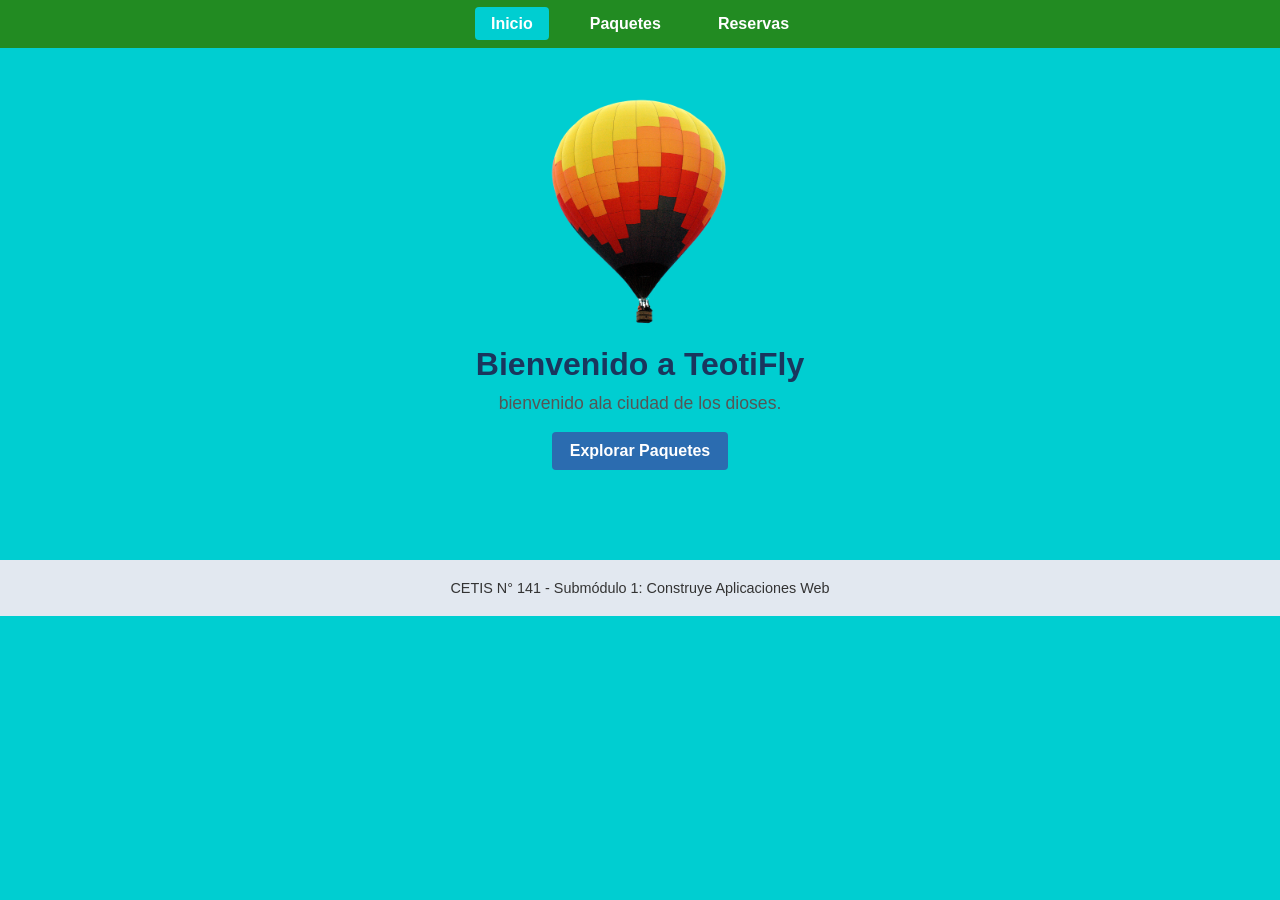
<file: index.html>
<!DOCTYPE html>
<html lang="es">
<head>
<meta charset="UTF-8">
<meta name="viewport" content="width=device-width, initial-scale=1.0">
<title>TeotiFly | Inicio</title>
<link rel="stylesheet" href="assets/css/styles.css">
</head>
<body>
<!-- Menú de navegación principal -->
<nav class="menu-principal">
<ul>
<li><a href="index.html" class="activo">Inicio</a></li>
<li><a href="paquetes.html">Paquetes</a></li>
<li><a href="reservas.html">Reservas</a></li>
</ul>
</nav>
<!-- Contenido principal centrado -->
<main class="contenido-inicio">
<!-- Imagen del logo traída desde la carpeta assets -->
<img src="assets/img/logo.png" alt="Logo de TeotiFly" class="logo-central">
<h1>Bienvenido a TeotiFly</h1>
<p>bienvenido ala ciudad de los dioses.</p>
<br>
<a href="paquetes.html" class="boton-enlace">Explorar Paquetes</a>
</main>

<footer>
<p>CETIS N° 141 - Submódulo 1: Construye Aplicaciones Web</p>
</footer>
</body>
</html>
</file>
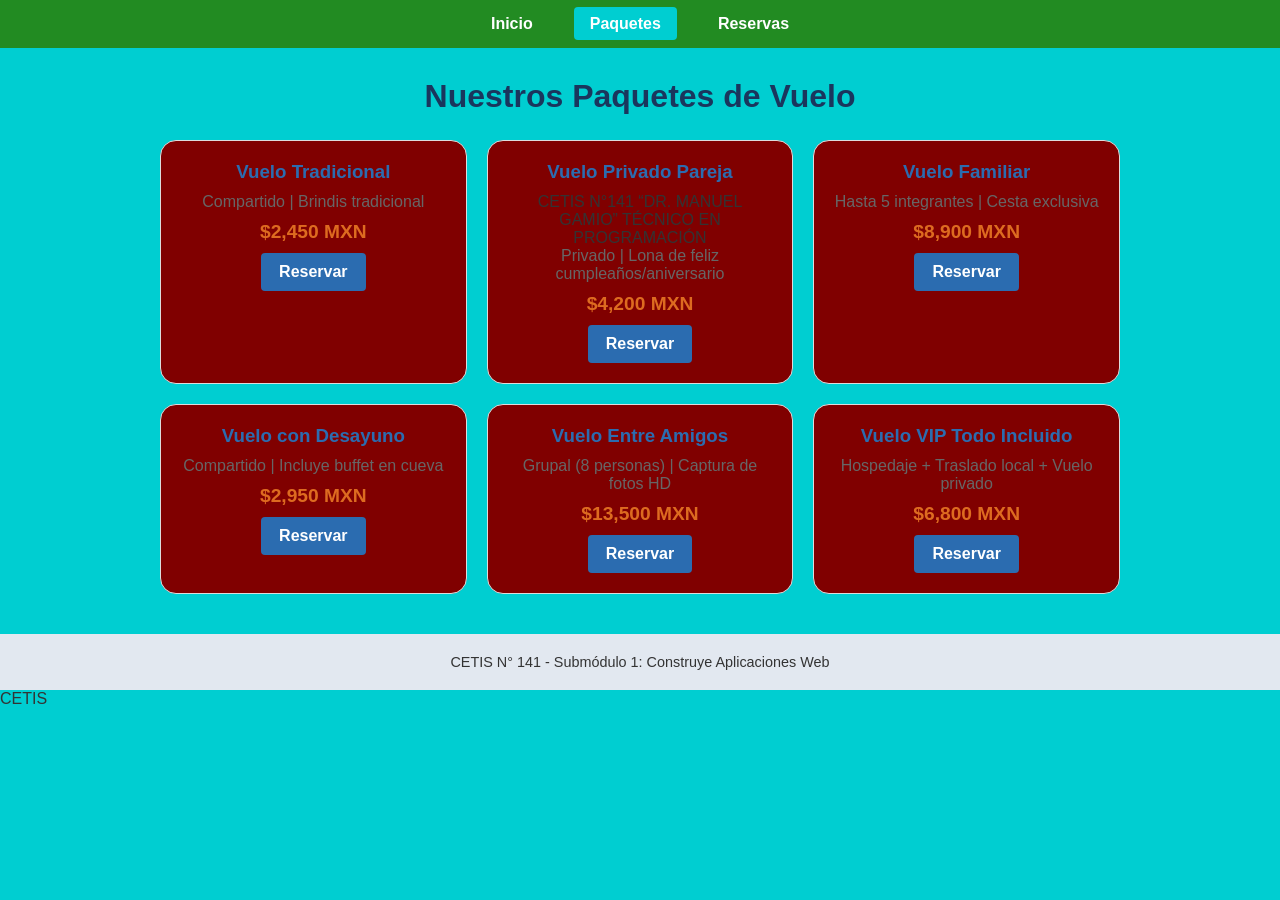
<file: paquetes.html>
<!DOCTYPE html>
<html lang="es">
<head>
<meta charset="UTF-8">
<meta name="viewport" content="width=device-width, initial-scale=1.0">
<title>TeotiFly | Paquetes</title>
<link rel="stylesheet" href="assets/css/styles.css">
</head>
<body>
<nav class="menu-principal">
<ul>
<li><a href="index.html">Inicio</a></li>
<li><a href="paquetes.html" class="activo">Paquetes</a></li>
<li><a href="reservas.html">Reservas</a></li>
</ul>
</nav>
<main class="contenedor-principal">
<h1 class="titulo-seccion">Nuestros Paquetes de Vuelo</h1>
<!-- Rejilla con 6 elementos para apreciar CSS Grid -->
<section class="rejilla-paquetes">
<article class="tarjeta">
<h3>Vuelo Tradicional</h3>
<p>Compartido | Brindis tradicional</p>
<p class="precio">$2,450 MXN</p>
<a href="reservas.html" class="boton-tarjeta">Reservar</a>
</article>
<article class="tarjeta">
<h3>Vuelo Privado Pareja</h3>

CETIS N°141 “DR. MANUEL GAMIO”
TÉCNICO EN PROGRAMACIÓN

<p>Privado | Lona de feliz cumpleaños/aniversario</p>
<p class="precio">$4,200 MXN</p>
<a href="reservas.html" class="boton-tarjeta">Reservar</a>
</article>
<article class="tarjeta">
<h3>Vuelo Familiar</h3>
<p>Hasta 5 integrantes | Cesta exclusiva</p>
<p class="precio">$8,900 MXN</p>
<a href="reservas.html" class="boton-tarjeta">Reservar</a>
</article>
<article class="tarjeta">
<h3>Vuelo con Desayuno</h3>
<p>Compartido | Incluye buffet en cueva</p>
<p class="precio">$2,950 MXN</p>
<a href="reservas.html" class="boton-tarjeta">Reservar</a>
</article>
<article class="tarjeta">
<h3>Vuelo Entre Amigos</h3>
<p>Grupal (8 personas) | Captura de fotos HD</p>
<p class="precio">$13,500 MXN</p>
<a href="reservas.html" class="boton-tarjeta">Reservar</a>
</article>
<article class="tarjeta">
<h3>Vuelo VIP Todo Incluido</h3>
<p>Hospedaje + Traslado local + Vuelo privado</p>
<p class="precio">$6,800 MXN</p>
<a href="reservas.html" class="boton-tarjeta">Reservar</a>
</article>
</section>
</main>
<footer>
<p>CETIS N° 141 - Submódulo 1: Construye Aplicaciones Web</p>
</footer>
</body>
</html>

CETIS
</file>
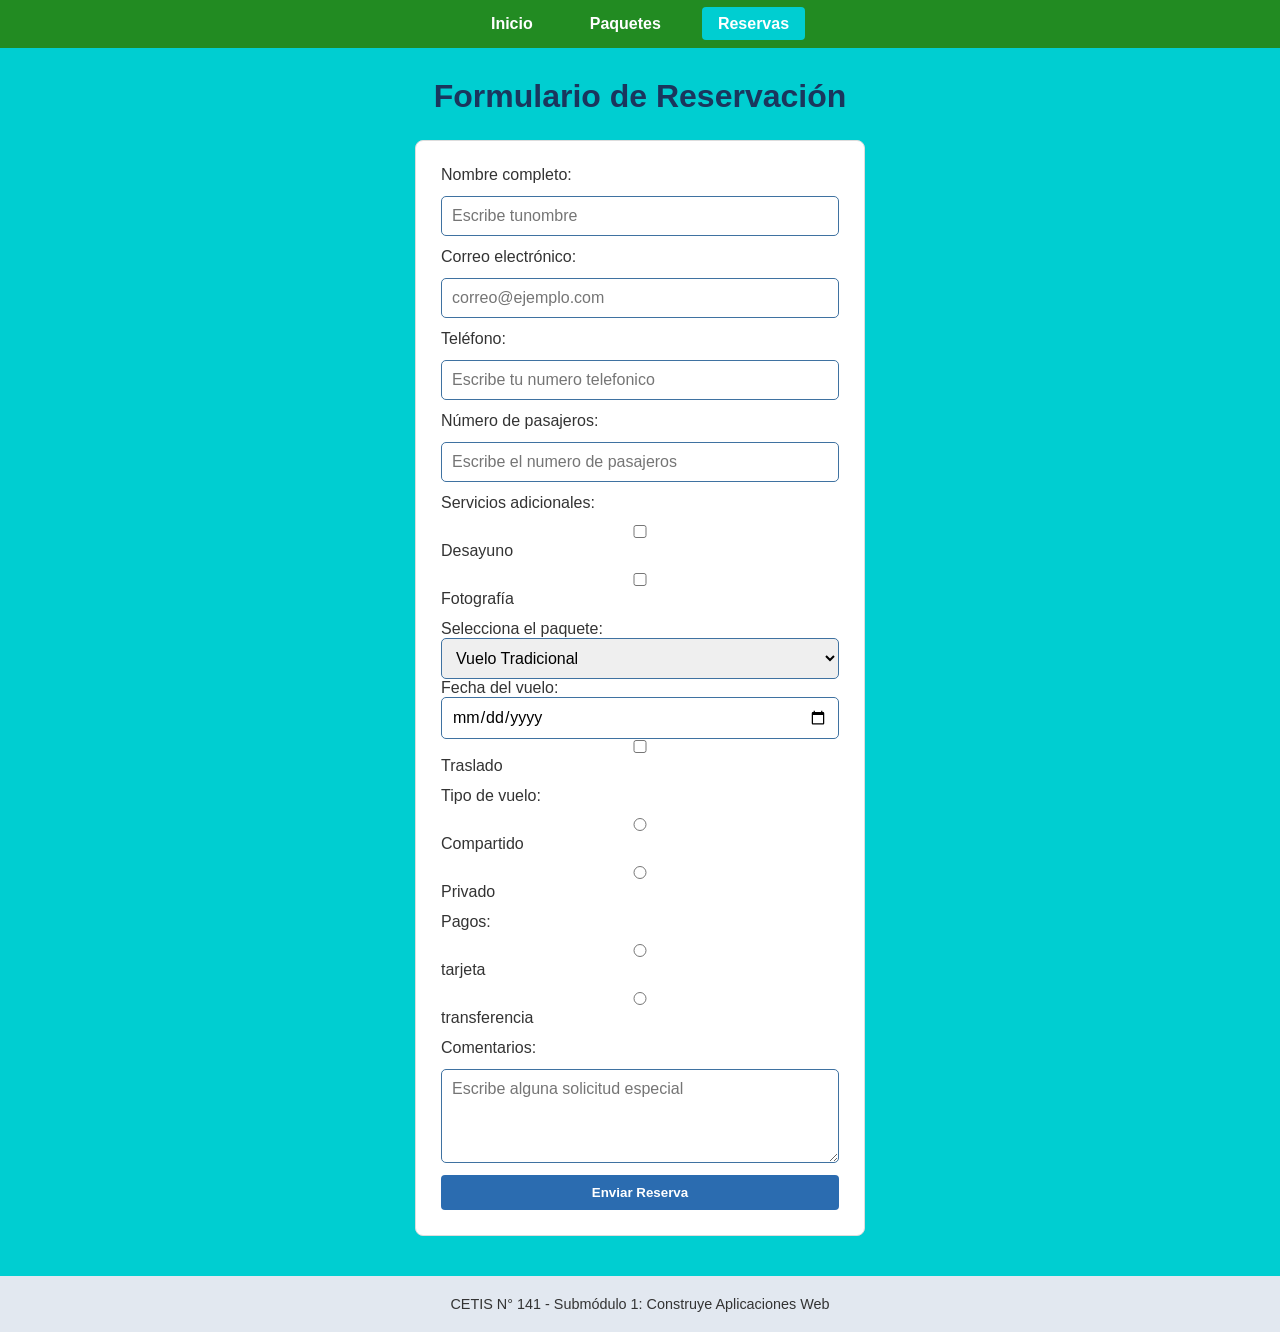
<file: reservas.html>
<!DOCTYPE html>
<html lang="es">
<head>
<meta charset="UTF-8">
<meta name="viewport" content="width=device-width, initial-scale=1.0">
<title>TeotiFly | Reservas</title>
<link rel="stylesheet" href="assets/css/styles.css">
</head>
<body>
<nav class="menu-principal">
<ul>
<li><a href="index.html">Inicio</a></li>
<li><a href="paquetes.html">Paquetes</a></li>
<li><a href="reservas.html" class="activo">Reservas</a></li>
</ul>
</nav>
<main class="contenedor-principal">
<h1 class="titulo-seccion">Formulario de Reservación</h1>
<form class="formulario-reserva">
<label for="nombre">Nombre completo:</label>
<input type="text" id="nombre" name="nombre" required placeholder="Escribe tu
nombre">
<label for="correo">Correo electrónico:</label>
<input type="email" id="correo" name="correo" required
placeholder="correo@ejemplo.com">
<label for="telefono">Teléfono:</label>
<input type="tel" id="telefono" name="telefono" required placeholder="Escribe tu numero telefonico">
<label for="personas">Número de pasajeros:</label>
<input type="number" id="personas" name="personas" min="1" max="10" required placeholder="Escribe el numero de pasajeros">
<label>Servicios adicionales:</label>
<label>
<input type="checkbox" name="desayuno">
Desayuno
</label>
<label>
<input type="checkbox" name="fotografia">
Fotografía
</label>
<label>

<label for="paquete">Selecciona el paquete:</label>
<select id="paquete" name="paquete">
<option value="tradicional">Vuelo Tradicional</option>
<option value="pareja">Vuelo Privado Pareja</option>
<option value="familiar">Vuelo Familiar</option>
<option value="desayuno">Vuelo con Desayuno</option>
<option value="amigos">Vuelo Entre Amigos</option>
<option value="vip">Vuelo VIP Todo Incluido</option>
</select>
<label for="fecha">Fecha del vuelo:</label>


<input type="date" id="fecha" name="fecha" required>
<input type="checkbox" name="traslado">
Traslado
</label>
<label>Tipo de vuelo:</label>
<label>
<input type="radio" name="tipoVuelo" value="compartido">
Compartido
</label>
<label>
<input type="radio" name="tipoVuelo" value="privado">
Privado
</label>
<label>Pagos:</label>
<label>
<input type="radio" name="pago" value=" tarjeta ">
tarjeta
</label>
<label>
<input type="radio" name="pago" value="transferencia">
transferencia
</label>
<label for="comentarios">Comentarios:</label>
<textarea
id="comentarios"
name="comentarios"
rows="4"
placeholder="Escribe alguna solicitud especial">
</textarea>
<button type="submit" class="boton-enviar">Enviar Reserva</button>
</form>
</main>
<footer>
<p>CETIS N° 141 - Submódulo 1: Construye Aplicaciones Web</p>
</footer>
</body>
</html>
</file>
<file: assets/css/styles.css>
/* --- RESET BÁSICO Y FUENTE --- */
* {
margin: 0;
padding: 0;
box-sizing: border-box;
font-family: Arial, sans-serif;
}
body {
background-color: #00CED1;
color: #333;
}
/* --- BARRA DE NAVEGACIÓN SIMPLE (<nav>) --- */
.menu-principal {
background-color: #228B22;
padding: 15px;
}
.menu-principal ul {
list-style: none;
display: flex;
justify-content: center;
gap: 25px;
}
.menu-principal a {

color: white;
text-decoration: none;
font-weight: bold;
padding: 8px 16px;
border-radius: 4px;
}
.menu-principal a:hover,
.menu-principal a.activo {
background-color: #00CED1;
}
/* --- PÁGINA DE INICIO (LOGO CENTRADO EN EL BODY) --- */
.contenido-inicio {
text-align: center;
padding: 50px 20px;
}
.logo-central {
width: 180px;
height: auto;
display: block;
margin: 0 auto 20px auto; /* Centra la imagen en el body */
}
.contenido-inicio h1 {
color: #1a365d;
margin-bottom: 10px;
}
.contenido-inicio p {
font-size: 1.1rem;
color: #555;
}
/* --- REJILLA DE 6 PAQUETES (CSS GRID) --- */
.contenedor-principal {
max-width: 1000px;
margin: 30px auto;
padding: 0 20px;
}

.titulo-seccion {
text-align: center;
color: #1a365d;
margin-bottom: 25px;
}
.rejilla-paquetes {
display: grid;
grid-template-columns: repeat(auto-fit, minmax(280px, 1fr));
gap: 20px;
}
.tarjeta {
background-color: #800000;
border: 1px solid #ddd;
border-radius: 16px;
padding: 20px;
text-align: center;
}
.tarjeta h3 {
color: #2b6cb0;
margin-bottom: 10px;
}
.tarjeta p {
color: #666;
margin-bottom: 10px;
}
.tarjeta .precio {
font-weight: bold;
color: #dd6b20;
font-size: 1.2rem;
}
/* --- FORMULARIO DE RESERVAS --- */
.formulario-reserva {
background-color: white;
max-width: 450px;
margin: 0 auto;

padding: 25px;
border-radius: 8px;
border: 1px solid #ddd;
display: flex;
flex-direction: column;
gap: 12px;
}
.formulario-reserva input,
.formulario-reserva select ,
.formulario-reserva textarea {
width: 100%;
padding: 10px;
border: 1px solid #3f72a1;
border-radius: 5px;
font-size: 1rem;
}
Después agrega:
.formulario-reserva textarea {
resize: vertical;
}
/* --- BOTONES Y PIE DE PÁGINA --- */
.boton-enlace,
.boton-tarjeta,
.boton-enviar {
display: inline-block;
background-color: #2b6cb0;
color: white;
padding: 10px 18px;
text-decoration: none;
border-radius: 4px;
border: none;
cursor: pointer;
font-weight: bold;
}
.boton-enlace:hover,
.boton-tarjeta:hover,
.boton-enviar:hover {
background-color: #1a365d;
}
footer {
text-align: center;
padding: 20px;
background-color: #e2e8f0;
margin-top: 40px;
font-size: 0.9rem;
</file>
